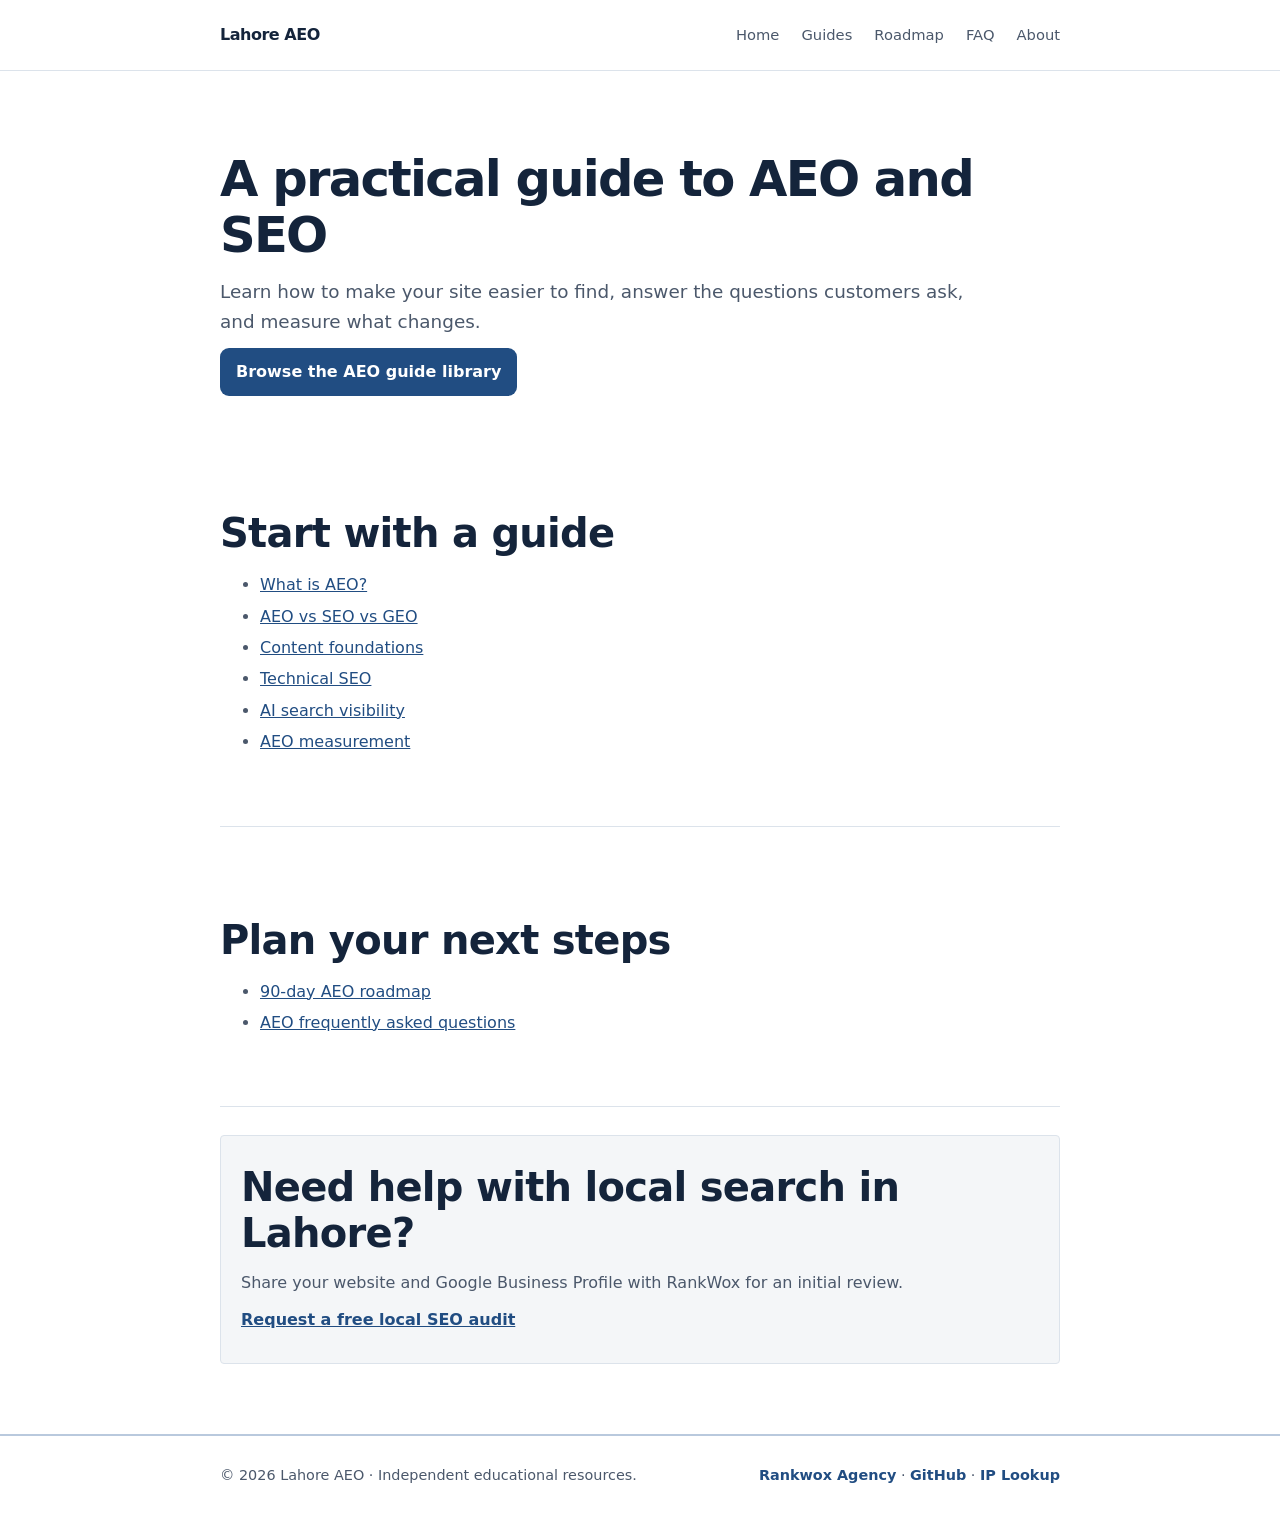
<file: index.html>
<!doctype html>
<html lang="en">
<head>
<meta charset="utf-8">
<meta name="viewport" content="width=device-width, initial-scale=1">
<meta name="google-site-verification" content="fwKeRR7BVZcGGkbPIpLXKUD_QyXlKwlss82YXd3oSgg" />
<title>AEO and SEO guides | Lahore AEO</title>
<meta name="description" content="Practical AEO, technical SEO and AI search guides for website owners and local businesses.">
<link rel="canonical" href="https://lahore-aeo.github.io/">
<link rel="stylesheet" href="/assets/site.css">
<script type="application/ld+json">{"@context":"https://schema.org","@type":"WebSite","name":"Lahore AEO","url":"https://lahore-aeo.github.io/","inLanguage":"en","publisher":{"@type":"Organization","name":"Lahore AEO","url":"https://lahore-aeo.github.io/"}}</script>
</head>
<body>
<header><nav class="wrap" aria-label="Main navigation"><a class="brand" href="/">Lahore AEO</a><div class="navlinks"><a href="/" aria-current="page">Home</a><a href="/aeo-resources/">Guides</a><a href="/roadmap/">Roadmap</a><a href="/faq/">FAQ</a><a href="/about/">About</a></div></nav></header>
<main class="wrap">
<div class="hero" id="top"><h1>A practical guide to AEO and SEO</h1><p class="lead">Learn how to make your site easier to find, answer the questions customers ask, and measure what changes.</p><p><a class="btn" href="/aeo-resources/">Browse the AEO guide library</a></p></div><section><h2>Start with a guide</h2><ul><li id="definition"><a href="/aeo-resources/what-is-aeo/">What is AEO?</a></li><li id="comparison"><a href="/aeo-resources/aeo-vs-seo-vs-geo/">AEO vs SEO vs GEO</a></li><li id="foundations"><a href="/aeo-resources/foundations/">Content foundations</a></li><li id="technical"><a href="/aeo-resources/technical-seo/">Technical SEO</a></li><li id="platforms"><a href="/aeo-resources/ai-visibility-measurement/">AI search visibility</a></li><li id="measurement"><a href="/aeo-resources/aeo-measurement/">AEO measurement</a></li></ul></section><section><h2>Plan your next steps</h2><ul><li id="roadmap"><a href="/roadmap/">90-day AEO roadmap</a></li><li id="faq"><a href="/faq/">AEO frequently asked questions</a></li></ul></section><section class="callout"><h2>Need help with local search in Lahore?</h2><p>Share your website and Google Business Profile with RankWox for an initial review.</p><p><a class="audit-link" href="https://rankwox.com/free-audit/?utm_source=lahore-aeo&amp;utm_medium=referral&amp;utm_campaign=local_seo_audit&amp;utm_content=home">Request a free local SEO audit</a></p></section>
</main>
<footer><div class="wrap foot"><span>© 2026 Lahore AEO · Independent educational resources.</span><span><a href="https://rankwox.com/">Rankwox Agency</a> · <a href="https://github.com/lahore-aeo">GitHub</a> · <a href="https://ip.rankwox.com/">IP Lookup</a></span></div></footer>
</body>
</html>
</file>
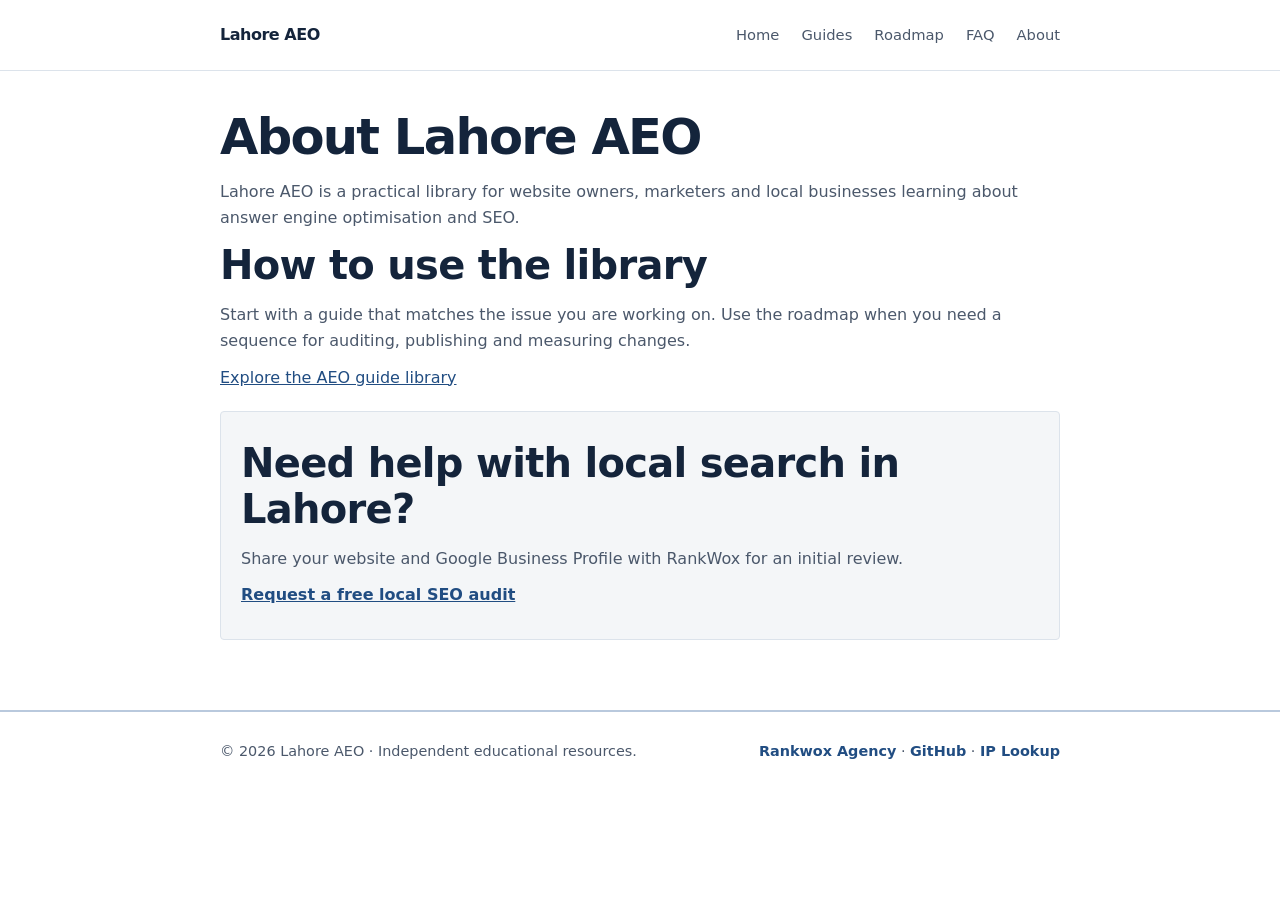
<file: about/index.html>
<!doctype html>
<html lang="en">
<head>
<meta charset="utf-8">
<meta name="viewport" content="width=device-width, initial-scale=1">

<title>About Lahore AEO | Lahore AEO</title>
<meta name="description" content="Learn who Lahore AEO is for and where to find guides, tools and local SEO support.">
<link rel="canonical" href="https://lahore-aeo.github.io/about/">
<link rel="stylesheet" href="/assets/site.css">

</head>
<body>
<header><nav class="wrap" aria-label="Main navigation"><a class="brand" href="/">Lahore AEO</a><div class="navlinks"><a href="/">Home</a><a href="/aeo-resources/">Guides</a><a href="/roadmap/">Roadmap</a><a href="/faq/">FAQ</a><a href="/about/" aria-current="page">About</a></div></nav></header>
<main class="wrap">
<h1>About Lahore AEO</h1><p>Lahore AEO is a practical library for website owners, marketers and local businesses learning about answer engine optimisation and SEO.</p><h2>How to use the library</h2><p>Start with a guide that matches the issue you are working on. Use the roadmap when you need a sequence for auditing, publishing and measuring changes.</p><p><a href="/aeo-resources/">Explore the AEO guide library</a></p><section class="callout"><h2>Need help with local search in Lahore?</h2><p>Share your website and Google Business Profile with RankWox for an initial review.</p><p><a class="audit-link" href="https://rankwox.com/free-audit/?utm_source=lahore-aeo&amp;utm_medium=referral&amp;utm_campaign=local_seo_audit&amp;utm_content=about">Request a free local SEO audit</a></p></section>
</main>
<footer><div class="wrap foot"><span>© 2026 Lahore AEO · Independent educational resources.</span><span><a href="https://rankwox.com/">Rankwox Agency</a> · <a href="https://github.com/lahore-aeo">GitHub</a> · <a href="https://ip.rankwox.com/">IP Lookup</a></span></div></footer>
</body>
</html>
</file>
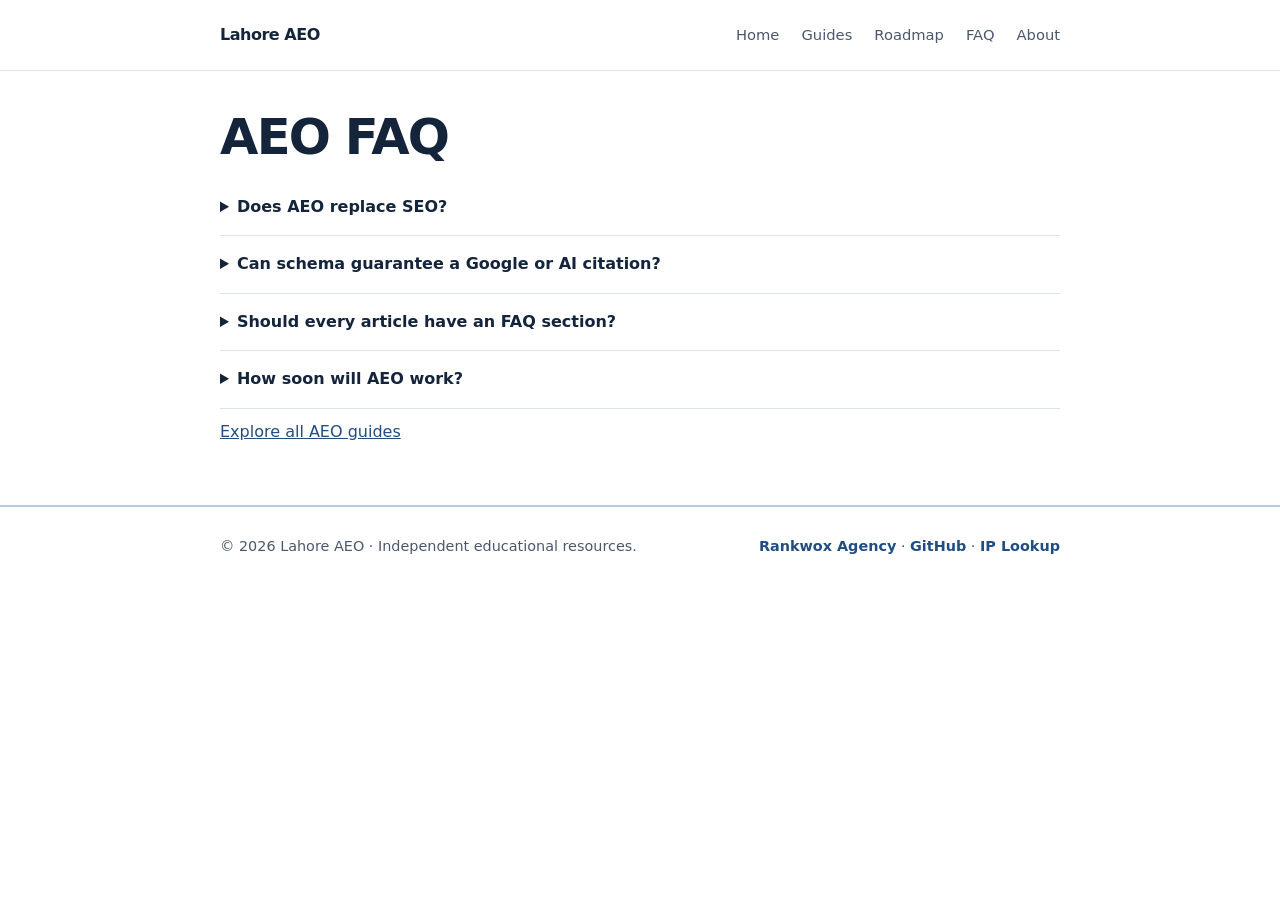
<file: faq/index.html>
<!doctype html>
<html lang="en">
<head>
<meta charset="utf-8">
<meta name="viewport" content="width=device-width, initial-scale=1">

<title>AEO FAQ | Lahore AEO</title>
<meta name="description" content="Answers to common questions about AEO, SEO, structured data and AI citations.">
<link rel="canonical" href="https://lahore-aeo.github.io/faq/">
<link rel="stylesheet" href="/assets/site.css">

</head>
<body>
<header><nav class="wrap" aria-label="Main navigation"><a class="brand" href="/">Lahore AEO</a><div class="navlinks"><a href="/">Home</a><a href="/aeo-resources/">Guides</a><a href="/roadmap/">Roadmap</a><a href="/faq/" aria-current="page">FAQ</a><a href="/about/">About</a></div></nav></header>
<main class="wrap">
<h1>AEO FAQ</h1><details><summary>Does AEO replace SEO?</summary><p>No. AEO builds on crawlability, useful content, sound site structure, and other SEO foundations.</p></details><details><summary>Can schema guarantee a Google or AI citation?</summary><p>No. Structured data can clarify supported information, but search platforms decide what to show and may change their systems.</p></details><details><summary>Should every article have an FAQ section?</summary><p>No. Add questions only when they help readers and reflect real query needs. Avoid repetitive FAQ blocks added solely to target keywords.</p></details><details><summary>How soon will AEO work?</summary><p>There is no fixed timeline or guaranteed result. Indexing, competition, site quality, and platform behavior all affect outcomes. Track changes over time.</p></details><p><a href="/aeo-resources/">Explore all AEO guides</a></p>
</main>
<footer><div class="wrap foot"><span>© 2026 Lahore AEO · Independent educational resources.</span><span><a href="https://rankwox.com/">Rankwox Agency</a> · <a href="https://github.com/lahore-aeo">GitHub</a> · <a href="https://ip.rankwox.com/">IP Lookup</a></span></div></footer>
</body>
</html>
</file>
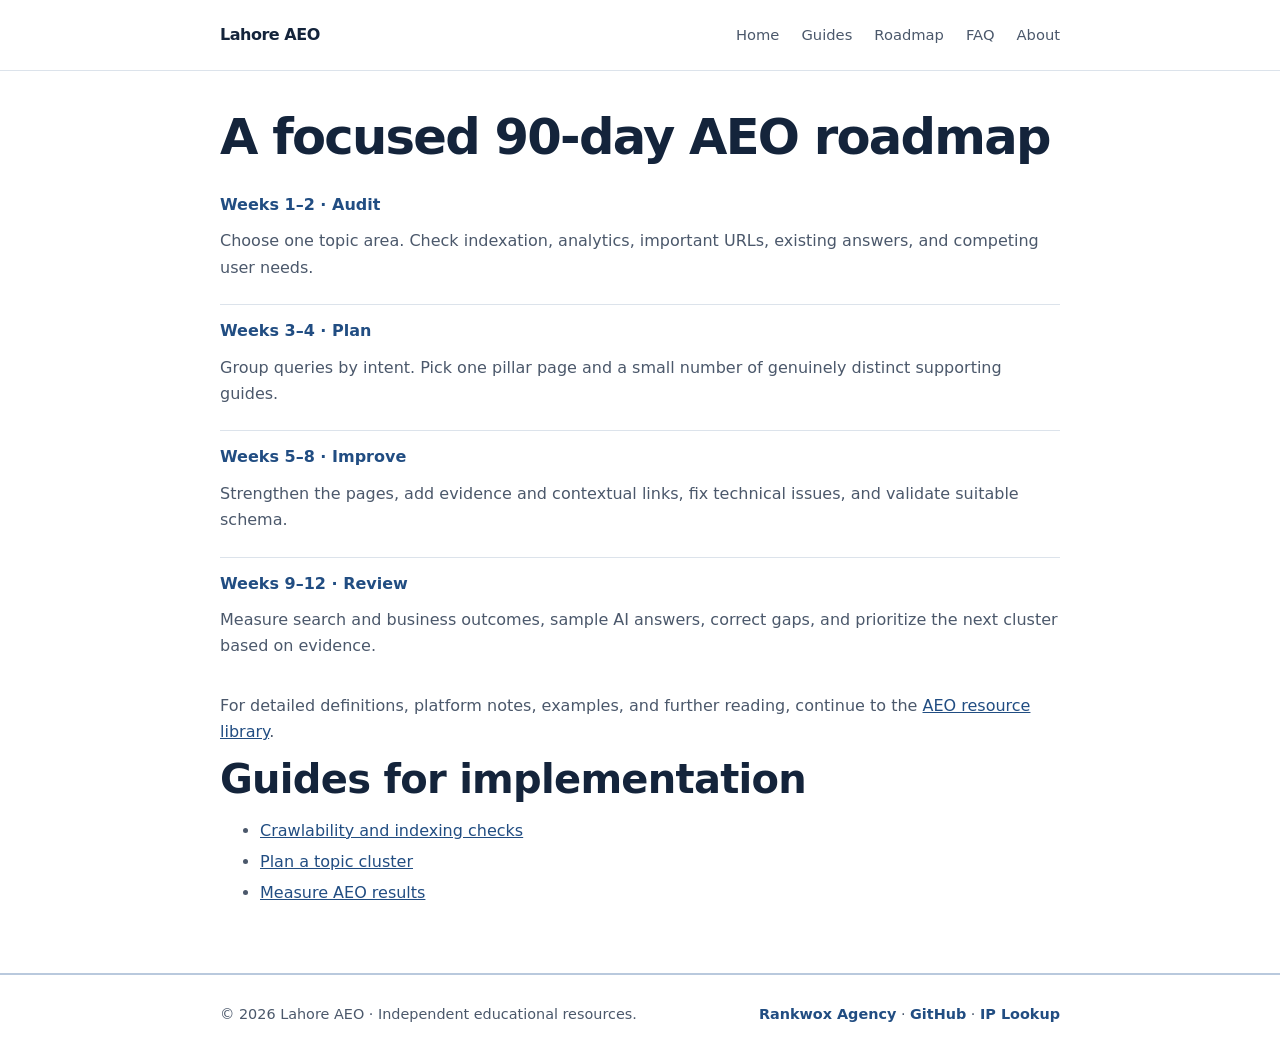
<file: roadmap/index.html>
<!doctype html>
<html lang="en">
<head>
<meta charset="utf-8">
<meta name="viewport" content="width=device-width, initial-scale=1">

<title>90-day AEO roadmap | Lahore AEO</title>
<meta name="description" content="A practical timeline for auditing, planning, publishing and measuring improvements to search visibility.">
<link rel="canonical" href="https://lahore-aeo.github.io/roadmap/">
<link rel="stylesheet" href="/assets/site.css">

</head>
<body>
<header><nav class="wrap" aria-label="Main navigation"><a class="brand" href="/">Lahore AEO</a><div class="navlinks"><a href="/">Home</a><a href="/aeo-resources/">Guides</a><a href="/roadmap/" aria-current="page">Roadmap</a><a href="/faq/">FAQ</a><a href="/about/">About</a></div></nav></header>
<main class="wrap">
<h1>A focused 90-day AEO roadmap</h1><div class="steps"><div class="step"><b>Weeks 1–2 · Audit</b><p>Choose one topic area. Check indexation, analytics, important URLs, existing answers, and competing user needs.</p></div><div class="step"><b>Weeks 3–4 · Plan</b><p>Group queries by intent. Pick one pillar page and a small number of genuinely distinct supporting guides.</p></div><div class="step"><b>Weeks 5–8 · Improve</b><p>Strengthen the pages, add evidence and contextual links, fix technical issues, and validate suitable schema.</p></div><div class="step"><b>Weeks 9–12 · Review</b><p>Measure search and business outcomes, sample AI answers, correct gaps, and prioritize the next cluster based on evidence.</p></div></div><p>For detailed definitions, platform notes, examples, and further reading, continue to the <a href="https://lahore-aeo.github.io/aeo-resources/">AEO resource library</a>.</p><h2>Guides for implementation</h2><ul><li><a href="/aeo-resources/crawlability-indexing/">Crawlability and indexing checks</a></li><li><a href="/aeo-resources/topic-clusters/">Plan a topic cluster</a></li><li><a href="/aeo-resources/aeo-measurement/">Measure AEO results</a></li></ul>
</main>
<footer><div class="wrap foot"><span>© 2026 Lahore AEO · Independent educational resources.</span><span><a href="https://rankwox.com/">Rankwox Agency</a> · <a href="https://github.com/lahore-aeo">GitHub</a> · <a href="https://ip.rankwox.com/">IP Lookup</a></span></div></footer>
</body>
</html>
</file>
<file: assets/site.css>
:root{--ink:#15213b;--muted:#52617a;--blue:#315ee7;--pale:#eef3ff;--mint:#c7f4e5;--line:#dce4f0;--paper:#fff;--max:1080px}*{box-sizing:border-box}html{scroll-behavior:smooth;scroll-padding-top:90px}body{margin:0;color:var(--ink);background:var(--paper);font:16px/1.7 system-ui,-apple-system,"Segoe UI",sans-serif}a{color:var(--blue)}.wrap{width:min(var(--max),calc(100% - 40px));margin:auto}header{position:sticky;top:0;z-index:10;background:rgba(255,255,255,.94);backdrop-filter:blur(12px);border-bottom:1px solid var(--line)}nav{height:70px;display:flex;align-items:center;justify-content:space-between;gap:20px}.brand{text-decoration:none;color:var(--ink);font-weight:800;letter-spacing:-.03em}.brand b{display:inline-grid;place-items:center;width:32px;height:32px;margin-right:9px;border-radius:10px;background:var(--ink);color:#fff}.navlinks{display:flex;gap:22px;align-items:center}.navlinks a{text-decoration:none;color:var(--muted);font-size:.92rem}.navlinks a:hover{color:var(--blue)}.btn{display:inline-block;padding:11px 16px;background:var(--blue);border-radius:9px;color:#fff!important;text-decoration:none!important;font-weight:700}.hero{padding:78px 0 56px;background:radial-gradient(ellipse at 90% 10%,#e5edff 0,transparent 44%),#fff}.eyebrow{color:var(--blue);text-transform:uppercase;letter-spacing:.13em;font-weight:800;font-size:.78rem}h1{max-width:850px;margin:14px 0;font-size:clamp(2.5rem,6vw,4.8rem);line-height:1.04;letter-spacing:-.055em}.lead{max-width:760px;color:var(--muted);font-size:1.15rem}.actions{display:flex;gap:12px;flex-wrap:wrap;margin:25px 0}.actions .secondary{background:#fff;color:var(--ink)!important;border:1px solid var(--line)}.chips{display:flex;gap:8px;flex-wrap:wrap;margin-top:28px}.chips span{border:1px solid var(--line);border-radius:99px;padding:5px 11px;color:var(--muted);font-size:.85rem}.toc{margin:18px 0 0;padding:22px 24px;background:var(--pale);border-radius:15px}.toc b{display:block;margin-bottom:8px}.toc ul{display:flex;flex-wrap:wrap;gap:6px 22px;padding-left:20px;margin:0}.toc a{text-decoration:none}.toc a:hover{text-decoration:underline}main section{padding:54px 0;border-bottom:1px solid var(--line)}h2{font-size:clamp(1.75rem,3.5vw,2.5rem);line-height:1.15;letter-spacing:-.04em;margin:8px 0 14px}h3{font-size:1.12rem;margin:0 0 7px}p{margin:10px 0;color:var(--muted)}.kicker{color:var(--blue);font-size:.76rem;letter-spacing:.12em;text-transform:uppercase;font-weight:800}.grid{display:grid;grid-template-columns:repeat(3,1fr);gap:14px;margin-top:20px}.card{padding:21px;border:1px solid var(--line);border-radius:14px;background:#fff}.card p{font-size:.95rem}.callout{padding:18px 20px;border-left:4px solid var(--blue);background:#f4f7ff;border-radius:0 12px 12px 0;margin:20px 0}.table-wrap{overflow-x:auto;margin:18px 0}table{border-collapse:collapse;width:100%;min-width:620px}th,td{text-align:left;padding:12px;border:1px solid var(--line);vertical-align:top}th{background:var(--pale)}li{margin:5px 0;color:var(--muted)}.steps{counter-reset:step;display:grid;grid-template-columns:repeat(2,1fr);gap:12px}.step{padding:16px;border:1px solid var(--line);border-radius:12px}.step b{color:var(--blue)}details{padding:15px 0;border-bottom:1px solid var(--line)}summary{cursor:pointer;font-weight:700}details p{margin-bottom:0}.final{padding:34px;background:var(--ink);color:#fff;border-radius:18px}.final p{color:#d4ddf0}.final a{color:var(--mint)}footer{padding:28px 0;color:var(--muted);font-size:.9rem}.foot{display:flex;justify-content:space-between;flex-wrap:wrap;gap:12px}@media(max-width:760px){.navlinks{gap:12px}.navlinks a:not(.btn){display:none}.hero{padding:56px 0 38px}.grid{grid-template-columns:1fr}.steps{grid-template-columns:1fr}.toc ul{display:block}.wrap{width:min(var(--max),calc(100% - 28px))}}@media(prefers-reduced-motion:reduce){html{scroll-behavior:auto}}

/* Shared editorial layout */
:root { --ink: #14243b; --blue: #214d82; --muted: #4b586b; --line: #dce3eb; --wash: #f4f6f8; }
body { background: #fff; color: var(--ink); font: 16px/1.65 system-ui, sans-serif; }
a { color: var(--blue); }
a:focus-visible { outline: 2px solid var(--blue); outline-offset: 4px; }
.wrap { width: min(840px, calc(100% - 40px)); }
header { position: static; background: #fff; }
nav .brand { font-weight: 750; }
nav .brand b { display: none; }
.hero { padding: 42px 0 14px; background: transparent; }
h1 { max-width: 25ch; font-size: clamp(2rem, 5vw, 3.1rem); line-height: 1.13; letter-spacing: -.035em; }
h2 { letter-spacing: -.018em; }
main { padding-block: 24px 50px; }
main section { margin-block: 28px; }
.grid, .grid.two, .steps { display: block; }
.card, .step { padding: 13px 0; border: 0; border-bottom: 1px solid var(--line); border-radius: 0; box-shadow: none; background: transparent; }
.card:last-child, .step:last-child { border-bottom: 0; }
.callout, .final, .sources { background: var(--wash); color: var(--ink); border: 1px solid var(--line); border-radius: 4px; padding: 20px; }
.final a, .final p, .final h2 { color: inherit; }
.pill { border: 0; padding: 0; border-radius: 0; text-decoration: underline; }
.audit-link { display: inline-block; font-weight: 700; }
@media (max-width: 600px) {
  nav { flex-wrap: wrap; padding-block: 10px; }
  .hero { padding-top: 26px; }
}


footer { border-top: 2px solid #b9c9dd; }
footer .foot a { color: #214d82; font-weight: 600; text-decoration: none; }
footer .foot a:hover { color: #153456; }
footer .foot a:focus-visible { outline: 2px solid #214d82; outline-offset: 3px; }
</file>
